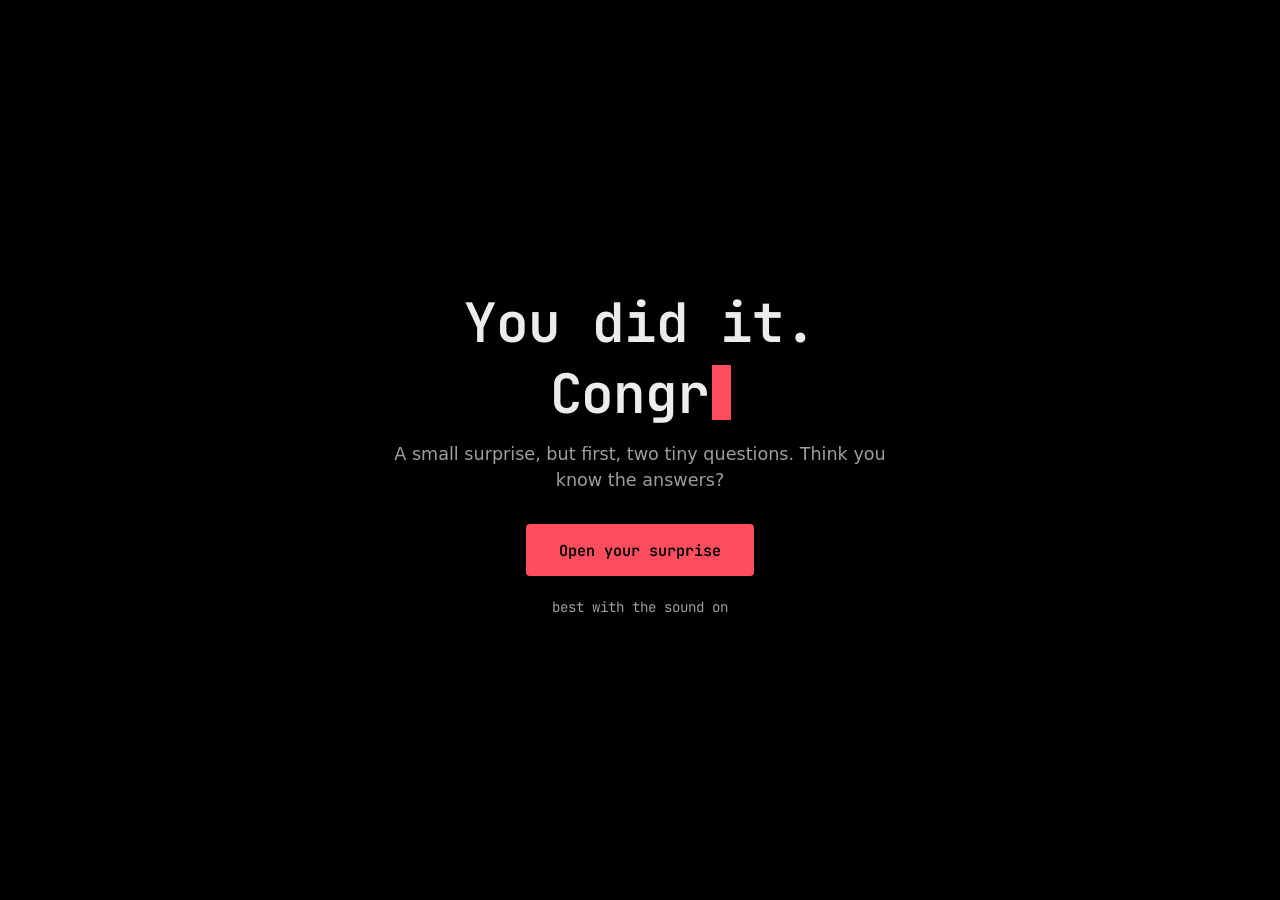
<file: index.html>
<!doctype html>
<html lang="en">
<head>
  <meta charset="UTF-8" />
  <meta name="viewport" content="width=device-width, initial-scale=1, viewport-fit=cover" />
  <meta name="theme-color" content="#000000" />
  <meta name="description" content="An interactive digital graduation flower card with a playful quiz, typewriter wish, and rotating 3D text-art bouquets." />
  <meta property="og:type" content="website" />
  <meta property="og:title" content="Graduation Flower Card" />
  <meta property="og:description" content="An interactive digital graduation flower card with a playful quiz and blooming 3D text-art bouquets." />
  <link rel="icon" href="assets/icons/favicon.svg" type="image/svg+xml" />
  <link rel="preload" href="assets/fonts/jetbrains-mono-latin.woff2" as="font" type="font/woff2" crossorigin />
  <link rel="stylesheet" href="css/fonts.css" />
  <link rel="stylesheet" href="css/main.css" />
  <link rel="stylesheet" href="css/animations.css" />
  <link rel="stylesheet" href="css/responsive.css" />
  <title>Graduation Flower Card</title>
  <script type="module" src="js/app.js"></script>
</head>
<body>
  <canvas id="confetti" aria-hidden="true"></canvas>

  <div class="site-shell">
    <div class="music-control" id="musicControl" hidden>
      <div class="volume-panel" id="volumePanel" inert>
        <input class="volume-slider" id="songVolume" type="range" min="0" max="100" step="1" value="15" aria-label="Sound volume">
        <output class="volume-readout" id="volumeReadout" for="songVolume" aria-hidden="true">15%</output>
      </div>
      <button class="float-music" id="floatMusic" type="button" aria-expanded="false" aria-controls="volumePanel" aria-label="Sound volume"><span aria-hidden="true">♪</span></button>
    </div>
    <main id="mainContent" class="main-content">
      <section id="welcomeScreen" class="screen screen--welcome" aria-labelledby="welcomeHeading">
        <div class="cover-art">
          <h1 id="welcomeHeading" class="display-heading">You did it.<br /><span class="line-two">Congratulations.</span></h1>
        </div>
        <div class="cover-actions">
          <p class="lead">A small surprise, but first, two tiny questions. Think you know the answers?</p>
          <button id="startButton" class="primary-button" type="button">Open your surprise</button>
          <p class="fine-print">best with the sound on</p>
        </div>
      </section>

      <section id="quizScreen" class="screen screen--quiz" aria-labelledby="questionText" hidden>
        <div class="quiz-card">
          <p class="question-count" id="questionCounter"></p>
          <h2 id="questionText" class="question-heading"></h2>
          <div class="answer-list" id="answerList"></div>
          <p class="answer-feedback" id="answerFeedback" role="status" aria-live="polite"></p>
          <button id="backButton" type="button" class="text-button">← Previous question</button>
        </div>
      </section>

      <section id="revealScreen" class="screen screen--reveal" aria-label="Flower card" tabindex="-1" hidden>
        <div class="card-pages" id="cardPages">

          <!-- Page 1: the greeting. No flowers yet; they are the surprise at the end. -->
          <section class="card-page card-page--front" id="pageFront" aria-label="Congratulations" tabindex="-1">
            <div class="front-grid">
              <div class="greeting-panel" id="greetingPanel" aria-hidden="true" inert>
                <h1 id="revealHeading" class="reveal-heading" tabindex="-1">Congratulations,<br /><em id="graduateName"></em>!</h1>
                <p class="signature" id="senderSignature"></p>
              </div>
            </div>
          </section>

          <!-- Page 2 (and more on small screens): the graduation message. Split into pages that fit. -->
          <section class="card-page card-page--wish" id="pageWish" aria-label="Graduation message" tabindex="-1">
            <div class="wish-area" id="wishArea">
              <div class="wish" id="wish">
                <div class="wish-ghost graduation-message" id="wishGhost" aria-hidden="true"></div>
                <div class="wish-live graduation-message"><span id="typewriterText"></span><span class="type-cursor" id="typeCursor" aria-hidden="true" hidden>|</span></div>
              </div>
            </div>
            <button class="text-button" id="skipTypingButton" type="button" hidden>Show full message</button>
          </section>

          <!-- Last page: the bouquet blooms here, with a flower style switcher and note. -->
          <section class="card-page card-page--end" id="pageEnd" aria-label="The end" tabindex="-1">
            <div class="bouquet-panel">
              <div class="stage-fit" id="stageFit">
                <div class="flower-stage" id="flowerStage" aria-label="Animated bouquet of flowers" role="img" tabindex="-1">
                  <canvas id="asciiBouquet" class="ascii-bouquet" aria-hidden="true" hidden></canvas>
                  <canvas id="rotatingBouquet" class="ascii-bouquet rotating-bouquet" role="img" aria-label="Three-dimensional bouquet in text characters" aria-describedby="bouquetKeyboardHint" hidden></canvas>
                  <svg class="bouquet-svg" viewBox="0 0 640 625" aria-hidden="true" focusable="false" xmlns="http://www.w3.org/2000/svg">
                    <defs>
                      <linearGradient id="stemGradient" x1="0" y1="0" x2="1" y2="1">
                        <stop offset="0" stop-color="#87a890"/><stop offset="1" stop-color="#5d8d72"/>
                      </linearGradient>
                      <linearGradient id="ribbonGradient" x1="0" y1="0" x2="1" y2="1">
                        <stop offset="0" stop-color="#dfa6ab"/><stop offset="1" stop-color="#c7798c"/>
                      </linearGradient>
                    </defs>
                    <ellipse cx="320" cy="555" rx="160" ry="25" fill="#d8c8c1" opacity=".18" />
                    <g class="flower-group flower-group--one" style="--flower-delay: .2s">
                      <path class="stem" d="M320 555 Q260 370 193 203" />
                      <path class="leaf" d="M292 459 Q210 420 224 360 Q297 384 292 459Z"/>
                      <path class="leaf" d="M266 378 Q322 330 295 290 Q253 326 266 378Z"/>
                      <g class="bloom" transform="translate(193 203)">
                        <g class="petal-ring">
                          <ellipse class="petal" cx="0" cy="-46" rx="29" ry="51"/>
                          <ellipse class="petal" transform="rotate(60)" cx="0" cy="-46" rx="29" ry="51"/>
                          <ellipse class="petal" transform="rotate(120)" cx="0" cy="-46" rx="29" ry="51"/>
                          <ellipse class="petal" transform="rotate(180)" cx="0" cy="-46" rx="29" ry="51"/>
                          <ellipse class="petal" transform="rotate(240)" cx="0" cy="-46" rx="29" ry="51"/>
                          <ellipse class="petal" transform="rotate(300)" cx="0" cy="-46" rx="29" ry="51"/>
                        </g>
                        <circle class="flower-center" r="23"/>
                        <circle class="flower-dot" r="9"/>
                      </g>
                    </g>
                    <g class="flower-group flower-group--two" style="--flower-delay: .55s">
                      <path class="stem" d="M320 555 Q339 352 320 124" />
                      <path class="leaf" d="M322 387 Q386 331 362 291 Q308 321 322 387Z"/>
                      <path class="leaf" d="M323 459 Q250 419 264 370 Q327 390 323 459Z"/>
                      <g class="bloom" transform="translate(320 124)">
                        <g class="petal-ring">
                          <ellipse class="petal" cx="0" cy="-54" rx="33" ry="56"/>
                          <ellipse class="petal" transform="rotate(60)" cx="0" cy="-54" rx="33" ry="56"/>
                          <ellipse class="petal" transform="rotate(120)" cx="0" cy="-54" rx="33" ry="56"/>
                          <ellipse class="petal" transform="rotate(180)" cx="0" cy="-54" rx="33" ry="56"/>
                          <ellipse class="petal" transform="rotate(240)" cx="0" cy="-54" rx="33" ry="56"/>
                          <ellipse class="petal" transform="rotate(300)" cx="0" cy="-54" rx="33" ry="56"/>
                        </g>
                        <circle class="flower-center" r="28"/>
                        <circle class="flower-dot" r="12"/>
                      </g>
                    </g>
                    <g class="flower-group flower-group--three" style="--flower-delay: .9s">
                      <path class="stem" d="M320 555 Q389 345 458 207" />
                      <path class="leaf" d="M379 413 Q449 394 448 342 Q381 350 379 413Z"/>
                      <path class="leaf" d="M419 312 Q357 277 365 236 Q431 260 419 312Z"/>
                      <g class="bloom" transform="translate(458 207)">
                        <g class="petal-ring">
                          <ellipse class="petal" cx="0" cy="-44" rx="27" ry="48"/>
                          <ellipse class="petal" transform="rotate(60)" cx="0" cy="-44" rx="27" ry="48"/>
                          <ellipse class="petal" transform="rotate(120)" cx="0" cy="-44" rx="27" ry="48"/>
                          <ellipse class="petal" transform="rotate(180)" cx="0" cy="-44" rx="27" ry="48"/>
                          <ellipse class="petal" transform="rotate(240)" cx="0" cy="-44" rx="27" ry="48"/>
                          <ellipse class="petal" transform="rotate(300)" cx="0" cy="-44" rx="27" ry="48"/>
                        </g>
                        <circle class="flower-center" r="23"/>
                        <circle class="flower-dot" r="9"/>
                      </g>
                    </g>
                    <g class="flower-group flower-group--four" style="--flower-delay: 1.15s">
                      <path class="stem" d="M320 555 Q261 426 150 336" />
                      <path class="leaf" d="M258 473 Q203 467 193 414 Q261 430 258 473Z"/>
                      <g class="bloom" transform="translate(150 336)">
                        <g class="petal-ring">
                          <ellipse class="petal" cx="0" cy="-33" rx="23" ry="40"/>
                          <ellipse class="petal" transform="rotate(72)" cx="0" cy="-33" rx="23" ry="40"/>
                          <ellipse class="petal" transform="rotate(144)" cx="0" cy="-33" rx="23" ry="40"/>
                          <ellipse class="petal" transform="rotate(216)" cx="0" cy="-33" rx="23" ry="40"/>
                          <ellipse class="petal" transform="rotate(288)" cx="0" cy="-33" rx="23" ry="40"/>
                        </g>
                        <circle class="flower-center" r="19"/>
                        <circle class="flower-dot" r="8"/>
                      </g>
                    </g>
                    <g class="flower-group flower-group--five" style="--flower-delay: 1.4s">
                      <path class="stem" d="M320 555 Q413 453 503 359" />
                      <path class="leaf" d="M391 471 Q451 451 456 405 Q393 409 391 471Z"/>
                      <g class="bloom" transform="translate(503 359)">
                        <g class="petal-ring">
                          <ellipse class="petal" cx="0" cy="-34" rx="22" ry="40"/>
                          <ellipse class="petal" transform="rotate(72)" cx="0" cy="-34" rx="22" ry="40"/>
                          <ellipse class="petal" transform="rotate(144)" cx="0" cy="-34" rx="22" ry="40"/>
                          <ellipse class="petal" transform="rotate(216)" cx="0" cy="-34" rx="22" ry="40"/>
                          <ellipse class="petal" transform="rotate(288)" cx="0" cy="-34" rx="22" ry="40"/>
                        </g>
                        <circle class="flower-center" r="19"/>
                        <circle class="flower-dot" r="8"/>
                      </g>
                    </g>
                    <g class="ribbon" transform="translate(320 516)">
                      <path d="M-12 -7 Q-95 -62 -90 0 Q-86 43 -5 8Z" fill="url(#ribbonGradient)"/>
                      <path d="M12 -7 Q95 -62 90 0 Q86 43 5 8Z" fill="url(#ribbonGradient)"/>
                      <path d="M-7 4 L-50 77 L-16 64 L5 11Z" fill="#df9aa9"/>
                      <path d="M6 4 L52 76 L22 67 L-5 11Z" fill="#c77c91"/>
                      <ellipse rx="24" ry="20" fill="#b96178"/>
                    </g>
                    <g class="tiny-stars" fill="#d3a26f">
                      <path d="M92 166 l5 13 13 5 -13 5 -5 13 -5 -13 -13 -5 13 -5Z"/>
                      <path d="M531 107 l4 10 10 4 -10 4 -4 10 -4 -10 -10 -4 10 -4Z"/>
                      <path d="M563 264 l3 8 8 3 -8 3 -3 8 -3 -8 -8 -3 8 -3Z"/>
                    </g>
                  </svg>
                </div>
              </div>
              <div class="bouquet-picker" id="bouquetPicker" role="group" aria-label="Choose bouquet style">
                <button class="picker-button" id="bouquetPrev" type="button" aria-label="Previous bouquet"><span aria-hidden="true">←</span></button>
                <span class="picker-label" id="bouquetLabel">1 / 8 · Wildflower Meadow</span>
                <button class="picker-button" id="bouquetNext" type="button" aria-label="Next bouquet"><span aria-hidden="true">→</span></button>
              </div>
              <p class="sr-only" id="bouquetKeyboardHint">The bouquet turns by itself. Drag it, or use the left and right arrow keys, to turn it yourself.</p>
            </div>
            <div class="end-text">
              <p class="end-note" id="songNote"></p>
              <p class="the-end">the end</p>
            </div>
          </section>
        </div>

        <div class="reveal-footer">
          <nav class="page-nav" id="pageNav" aria-label="Card pages" hidden>
            <button class="nav-button" id="pageBack" type="button">Back</button>
            <div class="page-dots" id="pageDots"></div>
            <button class="nav-button nav-button--next" id="pageNext" type="button"><span id="pageNextLabel">Next</span></button>
          </nav>
        </div>
      </section>
    </main>

  </div>
  <audio id="backgroundMusic" preload="none" loop></audio>
  <p id="toast" class="toast" role="status" aria-live="polite" hidden></p>
  <div class="sr-only" id="announcement" aria-live="polite" aria-atomic="true"></div>
</body>
</html>
</file>
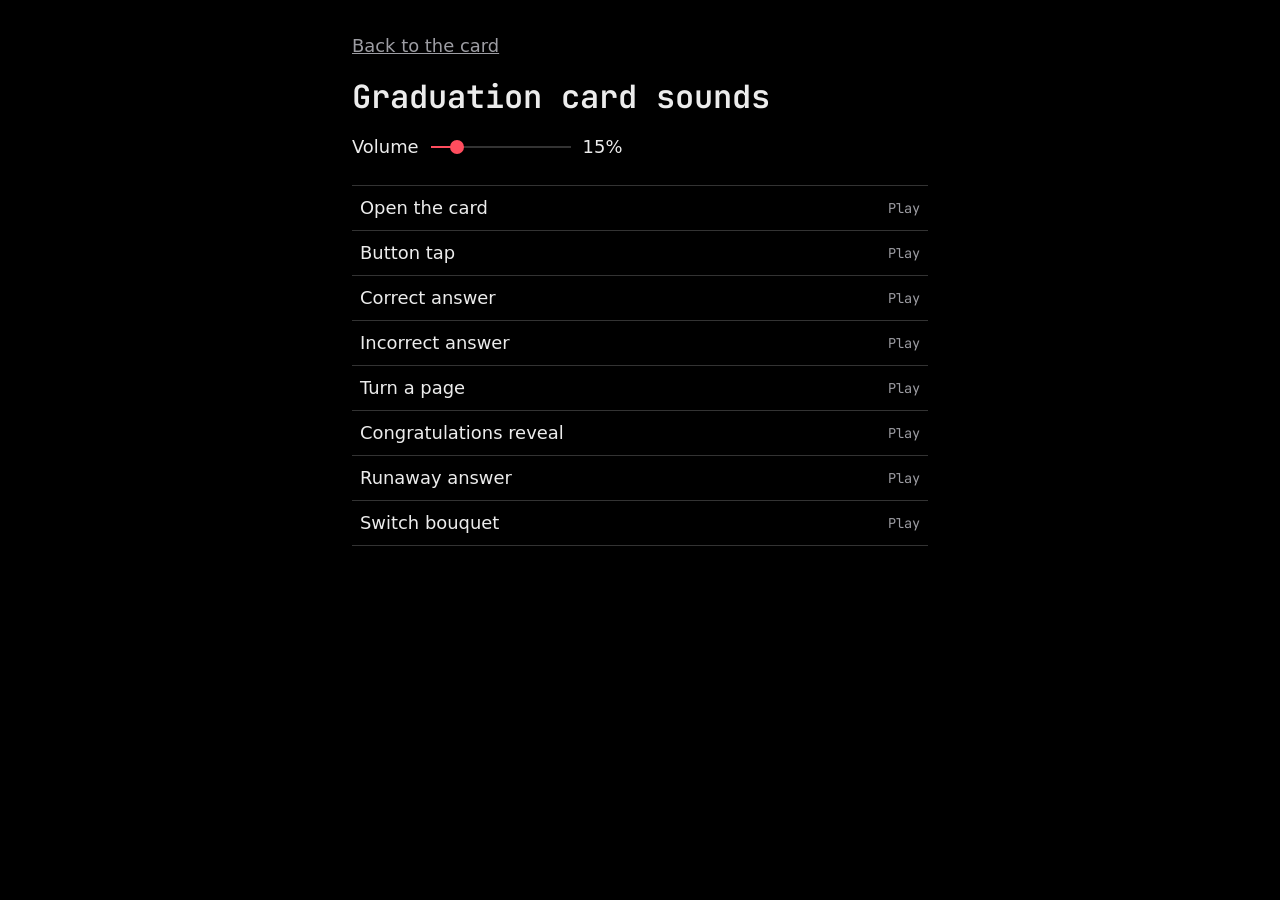
<file: tools/sound_board.html>
<!doctype html>
<html lang="en">
<head>
  <meta charset="utf-8">
  <meta name="viewport" content="width=device-width, initial-scale=1">
  <title>Graduation card sound board</title>
  <link rel="stylesheet" href="../css/fonts.css">
  <link rel="stylesheet" href="../css/main.css">
  <style>
    html, body { height: auto; overflow: visible; color-scheme: dark; }
    main { width: min(calc(100% - 32px), 36rem); margin: 32px auto; }
    h1 { margin: 16px 0; font: 600 clamp(1.4rem, 5vw, 2rem)/1.3 var(--mono); }
    a { color: var(--muted); }
    .level { display: flex; flex-wrap: wrap; align-items: center; gap: 8px 12px; }
    .level output { min-width: 4ch; font-variant-numeric: tabular-nums; }
    ul { list-style: none; padding: 0; margin: 24px 0; }
    li { border-bottom: 1px solid var(--line); }
    li:first-child { border-top: 1px solid var(--line); }
    li button {
      display: flex; justify-content: space-between; align-items: center; gap: 12px;
      width: 100%; min-height: 44px; padding: 6px 8px; text-align: left;
      background: var(--bg); border: 0; color: var(--ink);
    }
    li button:hover { background: #141414; }
    li button span { color: var(--muted); font: .85rem var(--mono); }
  </style>
</head>
<body>
  <main>
    <a href="../">Back to the card</a>
    <h1>Graduation card sounds</h1>
    <div class="level">
      <label for="volume">Volume</label>
      <input id="volume" class="volume-slider" type="range" min="0" max="100">
      <output id="percent" for="volume" aria-hidden="true"></output>
    </div>
    <p id="disabled" hidden>Sound effects are disabled in js/config.js.</p>
    <ul id="cues" aria-label="Sound effects"></ul>
  </main>
  <script type="module">
    import { cardConfig } from '../js/config.js';
    import { sfx } from '../js/sfx.js';

    const labels = {
      open: 'Open the card',
      tap: 'Button tap',
      correct: 'Correct answer',
      wrong: 'Incorrect answer',
      page: 'Turn a page',
      bloom: 'Congratulations reveal',
      dodge: 'Runaway answer',
      switch: 'Switch bouquet',
    };
    const volume = document.getElementById('volume');
    const percent = document.getElementById('percent');
    const list = document.getElementById('cues');

    function updateVolume() {
      const value = `${volume.value}%`;
      volume.style.setProperty('--fill', value);
      volume.setAttribute('aria-valuetext', value);
      percent.textContent = value;
      sfx.setLevel(Number(volume.value) / 100);
    }

    volume.value = Math.round((cardConfig.music.volume ?? 0.15) * 100);
    volume.addEventListener('input', updateVolume);
    updateVolume();

    if (!cardConfig.sfx.enabled) {
      volume.disabled = true;
      document.getElementById('disabled').hidden = false;
    }

    for (const name of sfx.names) {
      const item = document.createElement('li');
      const button = document.createElement('button');
      const action = document.createElement('span');
      button.type = 'button';
      button.disabled = !cardConfig.sfx.enabled;
      button.textContent = labels[name] ?? name;
      action.textContent = 'Play';
      action.setAttribute('aria-hidden', 'true');
      button.append(action);
      button.addEventListener('click', () => {
        sfx.unlock();
        sfx.play(name);
      });
      item.append(button);
      list.append(item);
    }
  </script>
</body>
</html>
</file>
<file: css/fonts.css>
/* Self-hosted font (SIL Open Font License; see docs/ASSETS_AND_LICENSES.md). Latin subset only.
   Headings and labels use JetBrains Mono; reading text uses the device's own system font. */
@font-face {
  font-family: 'JetBrains Mono';
  font-style: normal;
  font-weight: 400 700;
  font-display: swap;
  src: url('../assets/fonts/jetbrains-mono-latin.woff2') format('woff2');
}
</file>
<file: css/main.css>
/* One look: flat black, light text, one red accent, a monospace face for headings and a system sans for reading.
   Red is used only for the main button, the name, the current page dot, the typing cursor and focus rings. */
:root {
  --bg: #000;
  --ink: #ececec;
  --muted: #9d9da3;
  --line: rgba(255, 255, 255, .2);
  --line-strong: rgba(255, 255, 255, .55);
  --accent: #ff4d5e;
  --on-accent: #000;
  --toast-bg: #ececec;
  --toast-ink: #000;
  /* petal colours of the SVG fallback bouquet (only used if the text bouquet cannot run) */
  --flower: #ff4d5e;
  --flower-secondary: #ececec;
  --flower-tertiary: #ff9aa4;
  --mono: 'JetBrains Mono', ui-monospace, 'SFMono-Regular', Menlo, Consolas, monospace;
  --sans: system-ui, -apple-system, 'Segoe UI', Roboto, 'Helvetica Neue', sans-serif;
  --ease-out: cubic-bezier(.23, 1, .32, 1);
}
*, *::before, *::after { box-sizing: border-box; }
html { height: 100%; overflow: hidden; overscroll-behavior: none; background: var(--bg); }
body {
  margin: 0; height: 100%; overflow: hidden; overscroll-behavior: none; touch-action: manipulation;
  background: var(--bg); color: var(--ink); font-family: var(--sans);
  font-size: clamp(1rem, .95rem + .22vw, 1.12rem); line-height: 1.55; -webkit-font-smoothing: antialiased;
}
button, a { -webkit-tap-highlight-color: transparent; }
button { font: inherit; cursor: pointer; }
button:disabled { opacity: .65; cursor: wait; }
:where(button, a, input, .question-heading, .reveal-heading, .rotating-bouquet):focus-visible { outline: 2px solid var(--accent); outline-offset: 3px; }
@media (forced-colors: active) {
  :where(button, a, input, .question-heading, .reveal-heading, .rotating-bouquet):focus-visible { outline-color: Highlight; }
}
[hidden] { display: none !important; }
.sr-only { position: absolute; width: 1px; height: 1px; padding: 0; margin: -1px; overflow: hidden; clip: rect(0,0,0,0); white-space: nowrap; border: 0; }
#confetti { position: fixed; inset: 0; width: 100%; height: 100%; pointer-events: none; z-index: 10; }

.site-shell {
  position: relative; isolation: isolate; height: 100vh; height: 100dvh; display: flex; flex-direction: column; overflow: hidden;
  padding: max(18px, env(safe-area-inset-top)) clamp(18px, 5vw, 72px) max(14px, env(safe-area-inset-bottom));
}
.main-content { position: relative; z-index: 1; width: min(100%, 1100px); margin: 0 auto; flex: 1; min-height: 0; display: flex; overflow-y: auto; overscroll-behavior: contain; scrollbar-width: none; }
.main-content::-webkit-scrollbar { display: none; }
/* margin-block:auto centres a screen and, if it is ever taller than the space (extreme zoom), scrolls inside the card, never the page */
.screen { width: 100%; margin-block: auto; animation: fadeIn .3s ease both; }

/* TYPE */
.display-heading, .reveal-heading, .question-heading { font-family: var(--mono); letter-spacing: -.02em; }
.display-heading { font-weight: 600; font-size: clamp(1.4rem, min(6vw, 6.4vh), 3.4rem); line-height: 1.3; margin: 0 auto clamp(6px, 1.4vh, 14px); text-wrap: balance; }
.lead { color: var(--muted); max-width: 30em; margin: 0 auto clamp(14px, 3.4vh, 32px); font-size: clamp(.95rem, min(1rem + .2vw, 2.4vh), 1.1rem); line-height: 1.45; }
.fine-print { margin: clamp(8px, 2.4vh, 24px) 0 0; color: var(--muted); font: 400 clamp(.78rem, 1.8vh, .88rem) var(--mono); }
.screen--welcome { text-align: center; padding: 0; }

/* BUTTONS */
.primary-button, .secondary-button, .nav-button {
  display: inline-flex; justify-content: center; align-items: center; min-height: 44px; padding: 0 24px;
  border: 1px solid transparent; border-radius: 4px; font: 600 .95rem var(--mono); text-decoration: none; transition: background-color .15s, border-color .15s;
}
.primary-button { background: var(--accent); color: var(--on-accent); min-height: clamp(44px, 6.6vh, 52px); padding-inline: 32px; }
.primary-button:hover { background: #ff6674; }
.secondary-button, .nav-button { background: transparent; color: var(--ink); border-color: var(--line); font-weight: 500; }
.secondary-button:hover, .nav-button:hover { border-color: var(--line-strong); }
.text-button { background: transparent; border: 0; text-decoration: underline; text-underline-offset: 4px; font-size: .95rem; color: var(--muted); padding: clamp(4px, 1.2vh, 10px) 0; }
.text-button:hover { color: var(--ink); }

/* QUIZ: the question and two answers sit directly on the page */
.screen--quiz { display: grid; place-items: center; padding: 0; }
.quiz-card { width: min(100%, 560px); text-align: center; }
.question-count { margin: 0; color: var(--muted); font: 400 .85rem var(--mono); }
.question-heading { font-weight: 500; font-size: clamp(1.15rem, min(3.8vw, 4vh), 1.7rem); line-height: 1.35; margin: clamp(10px, 2.4vh, 22px) 0 clamp(14px, 3vh, 28px); overflow-wrap: anywhere; }
.question-heading:focus { outline: none; }
.answer-list { display: grid; gap: clamp(8px, 1.4vh, 12px); }
.answer-button { text-align: center; border: 1px solid var(--line); background: transparent; border-radius: 4px; padding: clamp(8px, 1.6vh, 16px) 19px; min-height: clamp(46px, 7.2vh, 58px); color: var(--ink); font: 500 clamp(.95rem, 2.4vh, 1.1rem) var(--mono); transition: border-color .15s; }
.answer-button:hover { border-color: var(--line-strong); }
.answer-button.correct { border-color: var(--ink); }
.answer-button.incorrect { border-color: var(--muted); }
.answer-feedback { min-height: clamp(22px, 3.6vh, 30px); font: 400 clamp(.8rem, 2vh, .95rem) var(--mono); color: var(--muted); margin: clamp(10px, 2vh, 18px) 0 2px; }
/* Runaway wrong answer (js/runawayButton.js). Moves with the `translate` property so hover still works. */
.runaway-arena { position: relative; }
.answer-placeholder { border: 1px dashed var(--line); border-radius: 4px; opacity: .6; }
.answer-button.is-runaway { position: absolute; left: 0; top: 0; z-index: 2; width: max-content; max-width: calc(100% - 16px); transition: translate .34s cubic-bezier(.2,.9,.3,1), border-color .15s, opacity .2s; }
.answer-button.is-tired { opacity: .85; border-style: dashed; }
.answer-button.is-hinted { border-color: var(--accent); }

/* REVEAL: pages (congratulations, the wish, the end with the bouquet). Nothing on the page scrolls. */
.screen--reveal { height: 100%; margin-block: 0; display: flex; flex-direction: column; }
.card-pages { position: relative; flex: 1; min-height: 0; display: grid; }
.card-page {
  grid-area: 1 / 1; min-height: 0; display: flex; flex-direction: column; align-items: center; text-align: center;
  overflow-y: auto; overscroll-behavior: contain; scrollbar-width: none; /* only ever scrolls inside the page, as a last resort */
  opacity: 0; visibility: hidden; transform: translateX(24px);
  transition: opacity .3s ease, transform .3s var(--ease-out), visibility 0s linear .3s;
}
.card-page::-webkit-scrollbar { display: none; }
.card-page:focus { outline: none; }
.card-page.is-current { opacity: 1; visibility: visible; transform: none; transition-delay: 0s; }
.card-page.is-before { transform: translateX(-24px); }

/* page 1: just the greeting, centred. The bouquet lives on the last page. */
.front-grid { flex: 1; min-height: 0; width: 100%; display: grid; place-items: center; }
.bouquet-panel { min-width: 0; min-height: 0; display: flex; flex-direction: column; align-items: center; text-align: center; position: relative; }
.stage-fit { flex: 1; min-height: 0; width: 100%; display: grid; place-items: center; }
.flower-stage { width: 100%; max-width: 540px; margin: 0 auto; }
.ascii-bouquet { display: block; margin: 0 auto; width: 100%; height: auto; }
.rotating-bouquet { aspect-ratio: 100 / 115; touch-action: pan-y pinch-zoom; }
.rotating-bouquet.is-turnable { cursor: grab; }
.rotating-bouquet.is-dragging { cursor: grabbing; }
.bouquet-svg { width: 100%; height: auto; display: block; overflow: visible; }
.greeting-panel { min-width: 0; text-align: center; align-self: center; }
.reveal-heading { font-weight: 600; font-size: clamp(1.4rem, min(6.2vw, 5.4vh), 3rem); line-height: 1.25; margin: 0 0 clamp(2px, .8vh, 10px); }
.reveal-heading:focus { outline: none; } /* focus moves here after the reveal; it is not a control */
.reveal-heading em { font-style: normal; color: var(--accent); }
#graduateName { display: inline-block; white-space: nowrap; }
.signature { margin: 0; font: 400 clamp(.95rem, min(3.6vw, 3.6vh), 1.35rem)/1.3 var(--mono); color: var(--muted); }

/* page 2: the wish. The invisible copy of the text reserves the space, so typing never moves anything. */
/* centred with auto margins (not justify-content:center), so if a page is ever too tall its top stays reachable */
.card-page--wish { position: relative; justify-content: flex-start; }
.card-page--wish > .wish-area { margin-block: auto; } /* the text sits in the middle of the page */
/* "Show full message" is pinned to the bottom of the page, so it never moves the centred text */
.card-page--wish #skipTypingButton { position: absolute; bottom: 0; left: 50%; translate: -50% 0; }
.card-page--wish #skipTypingButton[hidden] { display: block !important; visibility: hidden; }
.wish-area { flex: 0 1 auto; min-height: 0; width: min(100%, 34em); display: flex; align-items: flex-start; justify-content: center; overflow-y: auto; overscroll-behavior: contain; scrollbar-width: none; }
.wish { display: grid; width: 100%; margin-block: auto; text-align: left; line-height: 1.5; }
.wish > * { grid-area: 1 / 1; }
.wish-ghost { visibility: hidden; pointer-events: none; }
.graduation-message { color: var(--ink); white-space: pre-wrap; overflow-wrap: anywhere; margin: 0; }
.wish.is-fresh { animation: fadeIn .5s ease both; }
.type-cursor { color: var(--accent); display: inline; font-weight: bold; animation: blink .8s steps(2) infinite; }

/* last page: the bouquet takes the free space, with the style picker underneath, then the note and "the end" */
.card-page--end { justify-content: flex-start; gap: clamp(2px, 1vh, 12px); }
.card-page--end > .bouquet-panel { flex: 1 1 0; width: 100%; gap: clamp(6px, 1.2vh, 12px); }
.bouquet-picker { flex: none; display: inline-flex; align-items: center; justify-content: center; gap: 10px; max-width: 100%; opacity: 0; }
.card-page--end.is-current .bouquet-picker { animation: fadeIn 1.2s ease-out .5s both; }
.picker-button { flex: none; min-width: 44px; min-height: 44px; padding: 0 12px; display: inline-grid; place-items: center; border: 1px solid var(--line); border-radius: 4px; background: transparent; color: var(--ink); font: 500 .95rem/1 var(--mono); transition: border-color .15s, color .15s; }
.picker-button:hover { border-color: var(--line-strong); }
.picker-label { min-width: 0; color: var(--muted); font: 400 clamp(.74rem, 1.8vh, .86rem)/1.2 var(--mono); font-variant-numeric: tabular-nums; white-space: nowrap; overflow: hidden; text-overflow: ellipsis; }
.end-text { flex: none; width: min(100%, 30em); margin-block: auto; display: flex; flex-direction: column; align-items: center; gap: clamp(8px, 2vh, 18px); opacity: 0; }
.card-page--end.is-current .end-text { animation: fadeIn 1.6s ease-out .4s both; } /* arrives together with the bloom */
.end-note { margin: 0; color: var(--muted); line-height: 1.5; font-size: clamp(.95rem, 2.3vh, 1.15rem); text-wrap: balance; }
.the-end { margin: 0; color: var(--ink); font: 500 .95rem var(--mono); }

/* page turning: Back, dots, Next. */
.page-nav { flex: none; display: grid; grid-template-columns: 1fr auto 1fr; align-items: center; gap: 12px; min-height: 48px; }
.page-nav > #pageBack { grid-column: 1; justify-self: start; }
.page-nav > .page-dots { grid-column: 2; }
.page-nav > #pageNext { grid-column: 3; justify-self: end; }
.nav-button { min-width: 44px; padding: 0 16px; font-size: .9rem; }
.page-dots { display: flex; gap: 2px; }
.page-nav.is-end .page-dots, .page-nav.is-end #pageNext { display: none; }
.page-nav.is-end #pageBack { opacity: .6; }
.page-dot { width: 24px; height: 44px; padding: 0; border: 0; background: transparent; position: relative; }
.page-dot::after { content: ''; position: absolute; left: 50%; top: 50%; width: 9px; height: 9px; translate: -50% -50%; border-radius: 50%; border: 1px solid var(--muted); background: transparent; }
.page-dot[aria-current="page"]::after { background: var(--accent); border-color: var(--accent); }
/* one fixed slot at the bottom for the page buttons, so nothing above ever moves */
.reveal-footer { flex: none; display: grid; align-items: center; min-height: 48px; }
.reveal-footer > * { grid-area: 1 / 1; }
.page-nav[hidden] { display: grid !important; visibility: hidden; }

/* the sound control: an icon that opens a volume slider */
.music-control { position: absolute; top: clamp(10px, 2vh, 20px); right: clamp(12px, 3vw, 24px); z-index: 3; display: flex; align-items: center; gap: 8px; }
.music-control[hidden] { display: none; }
.volume-panel { display: flex; align-items: center; gap: 10px; height: 40px; padding: 0 12px; border: 1px solid var(--line); border-radius: 4px; background: var(--bg); opacity: 0; visibility: hidden; pointer-events: none; transition: opacity .2s ease, visibility 0s .2s; }
.volume-panel.is-open { opacity: 1; visibility: visible; pointer-events: auto; transition-delay: 0s; }
.volume-readout { min-width: 3.6ch; text-align: right; font: 500 .8rem/1 var(--mono); color: var(--muted); font-variant-numeric: tabular-nums; }
.volume-slider { --fill: 15%; -webkit-appearance: none; appearance: none; width: clamp(90px, 28vw, 140px); height: 28px; margin: 0; background: transparent; cursor: pointer; touch-action: none; }
.volume-slider::-webkit-slider-runnable-track { height: 2px; background: linear-gradient(to right, var(--accent) var(--fill), var(--line) var(--fill)); }
.volume-slider::-moz-range-track { height: 2px; background: var(--line); }
.volume-slider::-moz-range-progress { height: 2px; background: var(--accent); }
.volume-slider::-webkit-slider-thumb { -webkit-appearance: none; width: 14px; height: 14px; margin-top: -6px; border: 0; border-radius: 50%; background: var(--accent); }
.volume-slider::-moz-range-thumb { width: 14px; height: 14px; border: 0; border-radius: 50%; background: var(--accent); }
.float-music { position: relative; flex: none; width: 40px; height: 40px; padding: 0; display: grid; place-items: center; border: 1px solid var(--line); border-radius: 4px; background: transparent; color: var(--ink); font-size: 1.2rem; line-height: 1; }
.float-music:hover { border-color: var(--line-strong); }
.float-music[aria-expanded="true"] { border-color: var(--line-strong); }
.float-music[data-sound="off"] { color: var(--muted); }
.float-music[data-sound="off"]::after { content: ''; position: absolute; width: 22px; height: 1.5px; background: currentColor; rotate: -45deg; }

/* Original SVG bouquet (the 'svg' style, a fallback); petal colours come from the variables above */
.stem { stroke: url(#stemGradient); fill: none; stroke-width: 8; stroke-linecap: round; stroke-dasharray: 480; stroke-dashoffset: 480; }
.leaf { fill: #86ad8f; opacity: 0; }
.flower-group .bloom { opacity: 0; transform-box: fill-box; transform-origin: center; }
.flower-group--one .petal { fill: var(--flower); }
.flower-group--two .petal { fill: var(--flower-secondary); }
.flower-group--three .petal { fill: var(--flower-tertiary); }
.flower-group--four .petal { fill: var(--flower-secondary); }
.flower-group--five .petal { fill: var(--flower); }
.flower-center { fill: #f5d48f; }
.flower-dot { fill: #dca45f; opacity: .85; }
.ribbon { opacity: 0; }
.tiny-stars { opacity: 0; }

/* Short on-page message (js/toast.js) */
.toast { position: fixed; left: 50%; bottom: max(20px, env(safe-area-inset-bottom)); translate: -50% 0; z-index: 20; width: max-content; max-width: min(92vw, 520px); margin: 0; padding: 12px 18px; border-radius: 4px; background: var(--toast-bg); color: var(--toast-ink); font: 400 .9rem/1.4 var(--mono); overflow-wrap: anywhere; text-align: center; }

/* Wide or landscape screens: the end page puts the bouquet on the left and the note on the right */
@media (min-aspect-ratio: 5/4) and (min-width: 560px) {
  .card-page--end { display: grid; grid-template-columns: minmax(0, 1.05fr) minmax(0, .95fr); grid-template-rows: minmax(0, 1fr); align-items: center; column-gap: clamp(20px, 4vw, 68px); }
  .card-page--end > .bouquet-panel { height: 100%; }
  .reveal-heading { font-size: clamp(1.6rem, min(4vw, 7.4vh), 3rem); }
  .signature { font-size: clamp(1rem, min(2.4vw, 4.2vh), 1.4rem); margin-top: clamp(4px, 1.4vh, 12px); }
}

/* The cover heading types itself in (js/app.js). An invisible full copy reserves the space. */
.type-stack { display: grid; }
.type-stack > * { grid-area: 1 / 1; }
.type-ghost { visibility: hidden; }
.type-live .cursor { display: inline-block; width: .55ch; height: 1em; margin-left: .1ch; vertical-align: -.12em; background: var(--accent); animation: blink .9s steps(2) infinite; }
</file>
<file: css/animations.css>
@keyframes fadeIn { from {opacity:0} to {opacity:1} }
@keyframes blink { 50% {opacity:0} }
@keyframes dodgeWiggle { 0%,100% {rotate:0deg} 25% {rotate:-6deg} 50% {rotate:5deg} 75% {rotate:-3deg} }
.answer-button.is-dodging { animation: dodgeWiggle .42s ease-out; }

/* SVG fallback bouquet (only used if the text bouquet cannot run) */
@keyframes growStem { from {stroke-dashoffset:480} to {stroke-dashoffset:0} }
@keyframes leafAppear { from {opacity:0;transform:scale(.7)} to {opacity:1;transform:scale(1)} }
@keyframes bloomOpen { 0% {opacity:0;scale:.06;rotate:-25deg} 70% {opacity:1;scale:1.1;rotate:3deg} 100% {opacity:1;scale:1;rotate:0deg} }
.flower-stage.is-blooming .stem { animation:growStem 1.25s cubic-bezier(.4,0,.1,1) forwards; animation-delay:var(--flower-delay); }
.flower-stage.is-blooming .leaf { transform-box:fill-box; transform-origin:center; animation:leafAppear .85s ease-out forwards; animation-delay:calc(var(--flower-delay) + .65s); }
.flower-stage.is-blooming .bloom { animation:bloomOpen 1s cubic-bezier(.2,.8,.3,1) forwards; animation-delay:calc(var(--flower-delay) + .85s); }
.flower-stage.is-blooming .ribbon { animation:fadeIn .6s ease forwards; animation-delay:1.5s; }
.flower-stage.is-blooming .tiny-stars { animation:fadeIn .8s ease forwards; animation-delay:2s; }
.flower-stage.is-blooming .flower-group .petal-ring { transform-box:fill-box; transform-origin:center; }
.flower-stage.is-bloomed .stem { stroke-dashoffset:0; }
.flower-stage.is-bloomed .leaf,.flower-stage.is-bloomed .bloom,.flower-stage.is-bloomed .ribbon,.flower-stage.is-bloomed .tiny-stars { opacity:1; }

/* Tapping "Open your surprise": the cover simply fades out */
body.is-opening .screen--welcome { opacity: 0; transition: opacity .25s ease; pointer-events: none; }

/* After the bloom, the greeting fades in slowly (name first, then the signature); then Next appears */
.greeting-panel { opacity: 0; transition: opacity 1.6s ease-out; }
.greeting-panel.is-shown { opacity: 1; }
.greeting-panel .signature { opacity: 0; transition: opacity 1.2s ease-out 1s; }
.greeting-panel.is-shown .signature { opacity: 1; }
.page-nav:not([hidden]) { animation: fadeIn .6s ease both; }
</file>
<file: css/responsive.css>
/* Small tweaks for narrow, short and landscape screens. Everything must fit without scrolling. */

@media (max-width: 599px) {
  .primary-button { padding-inline: 24px; }
}

/* Phones held sideways (and any very short screen): compact side-by-side layouts */
@media (max-height: 540px) and (orientation: landscape) {
  .site-shell { padding: max(10px, env(safe-area-inset-top)) clamp(24px, 6vw, 64px) max(8px, env(safe-area-inset-bottom)); }
  .music-control { top: 6px; }
  .float-music { width: 34px; height: 34px; }
  .volume-panel { height: 34px; }
  /* cover: heading on the left, the rest on the right */
  .screen--welcome { display: grid; grid-template-columns: 1fr 1fr; align-items: center; column-gap: clamp(16px, 4vw, 48px); }
  .display-heading { font-size: clamp(1.15rem, min(4.4vw, 9.5vh), 2.4rem); }
  .lead { margin-bottom: clamp(6px, 2.4vh, 14px); }
  .quiz-card { padding-block: clamp(8px, 2.6vh, 20px); }
  .answer-list { grid-template-columns: 1fr 1fr; }
  /* end page: the bouquet on the left, the note and "the end" on the right */
  .card-page--end { display: grid; grid-template-columns: minmax(0, .9fr) minmax(0, 1.1fr); grid-template-rows: minmax(0, 1fr); align-items: center; column-gap: clamp(16px, 4vw, 40px); }
  .card-page--end > .bouquet-panel { height: 100%; }
  .picker-button { min-width: 36px; min-height: 36px; padding: 0 8px; }
  .bouquet-picker { gap: 8px; }
}

@media (max-height: 340px) and (orientation: landscape) {
  .end-note { font-size: .85rem; line-height: 1.3; }
  .fine-print { display: none; }
  .wish-area { align-items: flex-start; }
  .picker-button { min-width: 32px; min-height: 32px; }
}

/* extremely narrow screens (for example a phone zoomed in to 200%) */
@media (max-width: 260px) {
  .page-nav { gap: 4px; }
  .nav-button { padding: 0 8px; font-size: .8rem; }
  .page-dot { width: 14px; }
  .site-shell { padding-inline: 12px; }
  .bouquet-picker { gap: 6px; }
  .picker-button { min-width: 34px; min-height: 36px; padding: 0 6px; }
}
</file>
